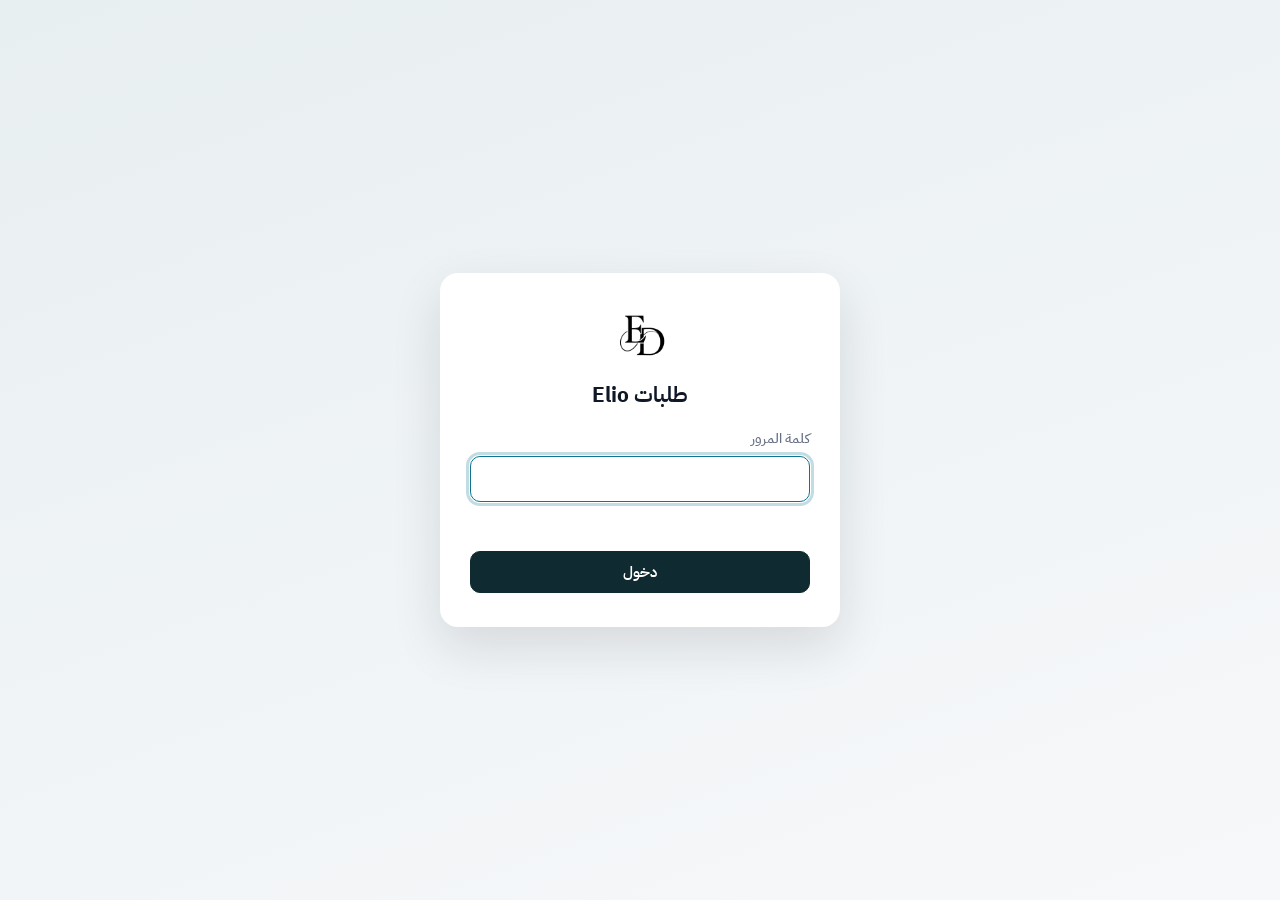
<file: orders-r8k2x7m4q9.html>
<!DOCTYPE html>
<html lang="ar" dir="rtl">
<head>
<meta charset="utf-8">
<meta name="viewport" content="width=device-width, initial-scale=1">
<meta name="robots" content="noindex, nofollow, noarchive">
<title>طلبات Elio</title>
<link rel="icon" type="image/png" href="img/logo.png">
<link rel="preconnect" href="https://fonts.googleapis.com">
<link rel="preconnect" href="https://fonts.gstatic.com" crossorigin>
<link href="https://fonts.googleapis.com/css2?family=IBM+Plex+Sans+Arabic:wght@400;500;600&display=swap" rel="stylesheet">
<style>
:root{--page:#f4f6f8;--card:#fff;--line:#e4e7ec;--text:#101828;--muted:#667085;--ink:#0f2a30;--accent:#0e7490;--cols:112px 180px minmax(220px,1fr) 104px 240px}
*,*::before,*::after{box-sizing:border-box}
[hidden]{display:none!important}
body{margin:0;background:var(--page);color:var(--text);font:15px/1.6 "IBM Plex Sans Arabic",system-ui,"Segoe UI",Tahoma,sans-serif}
h1,h2{margin:0}button,input,select,textarea{font:inherit;color:inherit}
.wrap{max-width:1280px;margin:0 auto;padding:0 20px}.o-wrap{padding-block:20px 64px}
.s0{--c:#d97706;--bg:#fef3c7}.s1{--c:#2563eb;--bg:#dbeafe}.s2{--c:#7c3aed;--bg:#ede9fe}.s3{--c:#0891b2;--bg:#cffafe}.s4{--c:#ea580c;--bg:#ffedd5}.s5{--c:#16a34a;--bg:#dcfce7}.sx{--c:#98a2b3;--bg:#f2f4f7}

/* buttons + forms */
.o-btn{min-height:42px;padding:0 16px;border-radius:10px;border:1px solid var(--ink);background:var(--ink);color:#fff;font-weight:600;cursor:pointer;display:inline-flex;align-items:center;justify-content:center;text-decoration:none;transition:background .15s,border-color .15s}
.o-btn:hover{background:#17414a}.o-btn:disabled{opacity:.55;cursor:wait}
.o-btn--line{background:#fff;color:#344054;border-color:#d0d5dd;font-weight:500}.o-btn--line:hover{background:#f2f4f7}
.sm{min-height:36px;padding:0 12px;font-size:.85rem;border-radius:8px;flex:1 1 auto}
.danger{color:#b42318;border-color:#fda29b}.danger:hover{background:#fef3f2}.o-btn.danger--solid{background:#b42318;border-color:#b42318;color:#fff}.o-btn.danger--solid:hover{background:#912018}
.o-f{display:flex;flex-direction:column;gap:6px;text-align:start}.o-f label{font-size:.85rem;font-weight:500;color:var(--muted)}
input,textarea,select{border:1px solid #d0d5dd;border-radius:10px;background:#fff;padding:10px 12px;min-height:42px;width:100%}
input:focus,textarea:focus,select:focus,.seg button:focus-visible,.o-btn:focus-visible{outline:3px solid rgba(14,116,144,.25);outline-offset:1px;border-color:var(--accent)}
.o-err{margin:0;color:#b42318;font-size:.9rem;min-height:1.2em}.o-note{margin:0;font-size:.9rem;padding:10px 12px;border-radius:10px;background:#f2f4f7}.o-note--warn{background:#fffaeb;color:#93370d}

/* login */
.o-login{min-height:100svh;display:grid;place-items:center;padding:20px;background:linear-gradient(160deg,#e8eff1,#f7f8fa)}
.o-login__card{width:min(400px,100%);background:#fff;border-radius:18px;box-shadow:0 20px 50px rgba(16,24,40,.12);padding:34px 30px;display:flex;flex-direction:column;gap:16px;text-align:center}
.o-login__card img{height:56px;margin:0 auto}.o-login__card h1{font-size:1.3rem}

/* top bar */
.o-bar{position:sticky;top:0;z-index:20;background:rgba(255,255,255,.92);backdrop-filter:blur(8px);border-bottom:1px solid var(--line)}
.o-bar__in{display:flex;align-items:center;gap:10px;flex-wrap:wrap;padding-block:10px}
.o-bar h1{display:flex;align-items:center;gap:10px;font-size:1.1rem;margin-inline-end:auto}.o-logo{height:32px;width:auto}
#stamp{color:var(--muted);font-size:.8rem}
.o-bar button,.o-bar a{height:36px;padding:0 13px;border:1px solid #d0d5dd;border-radius:8px;background:#fff;color:#344054;font-size:.85rem;cursor:pointer;text-decoration:none;display:inline-flex;align-items:center}
.o-bar button:hover,.o-bar a:hover{background:#f2f4f7}

/* KPI cards */
.ord-sum{display:grid;grid-template-columns:repeat(auto-fit,minmax(230px,1fr));gap:12px;margin-block-end:18px}
.chip{display:inline-flex;align-items:center;gap:8px;padding:8px 14px;border:1px solid var(--line);border-radius:999px;background:#fff;color:var(--text);cursor:pointer;white-space:nowrap}
.chip::before{content:"";width:8px;height:8px;border-radius:50%;background:var(--c,#98a2b3)}
.chip span{order:1;color:#344054}.chip b{order:2;font-variant-numeric:tabular-nums}
.chip:hover{background:#f9fafb}.chip[aria-pressed="true"]{background:var(--bg,#eef2f6);border-color:var(--c,#98a2b3)}
.chip[data-f=""]::before{display:none}
.ord-sum .chip{display:flex;flex-direction:column-reverse;align-items:flex-start;gap:4px;padding:16px 18px;border-radius:14px;cursor:default;white-space:normal;box-shadow:0 1px 2px rgba(16,24,40,.04)}
.ord-sum .chip::before{display:none}.ord-sum .chip span{order:0;color:var(--muted);font-size:.85rem}.ord-sum .chip b{order:0;font-size:1.6rem;line-height:1.2;font-weight:700}
.ord-sum .chip:nth-child(-n+2) b::after{content:" ج.م";font-size:.85rem;font-weight:500;color:var(--muted)}
.chip--top summary{cursor:pointer;list-style:none;display:flex;flex-direction:column-reverse;gap:4px}.chip--top summary::-webkit-details-marker{display:none}
.ord-sum .chip--top b{font-size:1.05rem;line-height:1.4}.chip--top div{font-size:.85rem;color:#344054;margin-block-start:6px}
.ord-stats{display:flex;gap:8px;overflow-x:auto;padding-block-end:6px;margin-block-end:8px}
.ord-stats .chip--sum{margin-inline-start:auto;border:0;background:none;cursor:default;color:var(--muted)}.ord-stats .chip--sum::before{display:none}

/* toolbar */
.o-tools{display:flex;gap:10px;flex-wrap:wrap;align-items:center;margin-block:12px 14px}
.o-tools input[type=search]{flex:1;min-width:220px;width:auto;padding-inline-start:38px;background:#fff url("data:image/svg+xml,%3Csvg xmlns='http://www.w3.org/2000/svg' width='16' height='16' viewBox='0 0 24 24' fill='none' stroke='%23667085' stroke-width='2.2' stroke-linecap='round'%3E%3Ccircle cx='11' cy='11' r='7'/%3E%3Cpath d='m20 20-3.5-3.5'/%3E%3C/svg%3E") no-repeat right 12px center}
#fs{display:none}.o-count{color:var(--muted);font-size:.85rem;margin-inline-start:auto}
.seg{display:inline-flex;border:1px solid #d0d5dd;background:#fff;border-radius:10px;overflow:hidden}
.seg button{min-height:40px;padding:0 14px;border:0;border-inline-start:1px solid #d0d5dd;background:none;cursor:pointer;color:#344054}.seg button:first-child{border-inline-start:0}
.seg button[aria-pressed="true"]{background:var(--ink);color:#fff}

/* orders: table on desktop, cards on mobile */
.ord-head{display:none}
.ord-grid{display:flex;flex-direction:column;gap:12px}
.oc{display:grid;grid-template-columns:1fr auto;grid-template-areas:"a t" "c c" "p p" "f f";gap:12px;align-items:start;background:#fff;border:1px solid var(--line);border-radius:14px;padding:16px;box-shadow:0 1px 2px rgba(16,24,40,.04)}
.oc__a{grid-area:a;display:flex;flex-direction:column}.oc__c{grid-area:c}.oc__p{grid-area:p}.oc__f{grid-area:f;display:flex;flex-wrap:wrap;gap:8px}
.oc__n{font-weight:700}.oc__d{color:var(--muted);font-size:.8rem;direction:ltr;text-align:start}
.oc__c strong{font-weight:600}.oc__links{display:flex;gap:12px;flex-wrap:wrap;font-size:.85rem}.oc__links a{color:var(--accent);text-decoration:none}.oc__links a:hover{text-decoration:underline}
.oc__t{grid-area:t;font-weight:700;text-align:end;font-variant-numeric:tabular-nums}.oc__t small{display:block;color:var(--muted);font-weight:400;font-size:.78rem}
.oc__p{list-style:none;margin:0;padding:0;display:flex;flex-direction:column;gap:6px;font-size:.9rem}
.oc__p li{display:grid;grid-template-columns:1fr auto 68px;gap:10px;align-items:baseline}.oc__p small{color:var(--muted)}
.p-q{background:#f2f4f7;border-radius:6px;padding:0 8px;font-weight:600;font-size:.82rem}.p-pr{text-align:end;color:var(--muted);font-variant-numeric:tabular-nums}
.st{appearance:none;-webkit-appearance:none;flex:1 1 100%;min-height:38px;width:100%;padding:0 14px;padding-inline-end:34px;border:0;border-radius:999px;font-weight:600;font-size:.88rem;cursor:pointer;background:var(--bg,#f2f4f7) url("data:image/svg+xml,%3Csvg xmlns='http://www.w3.org/2000/svg' width='12' height='12' viewBox='0 0 24 24' fill='none' stroke='%23475467' stroke-width='3' stroke-linecap='round' stroke-linejoin='round'%3E%3Cpath d='m6 9 6 6 6-6'/%3E%3C/svg%3E") no-repeat left 12px center;color:var(--c,#344054);color:color-mix(in srgb,var(--c,#344054) 62%,#000)}
.st:disabled{opacity:.6;cursor:wait}
.ord-empty{text-align:center;padding:56px 16px;color:var(--muted);background:#fff;border:1px dashed #d0d5dd;border-radius:14px}

/* details dialog */
.o-dlg{position:fixed;inset:0;z-index:50;display:grid;place-items:center;padding:16px;background:rgba(16,24,40,.5);backdrop-filter:blur(2px)}
.od{width:min(660px,100%);max-height:calc(100svh - 32px);overflow:auto;background:#fff;border-radius:18px;border-block-start:5px solid var(--c,var(--ink));padding:26px;display:flex;flex-direction:column;gap:16px;box-shadow:0 24px 60px rgba(16,24,40,.25)}
.od h2{font-size:1.25rem}
.od dl{display:grid;grid-template-columns:130px 1fr;gap:10px 14px;margin:0;padding:14px 0;border-block:1px solid var(--line)}
.od dt{color:var(--muted);font-size:.85rem}.od dd{margin:0;word-break:break-word;white-space:pre-line}.od dd .oc__p{gap:4px}
.od__row2{display:grid;grid-template-columns:1fr 1fr;gap:12px}.od__acts{display:flex;gap:8px;flex-wrap:wrap}
.od .st{border-radius:10px;min-height:42px}.od textarea{resize:vertical}
.od__confirm{border:1px solid #fda29b;background:#fef3f2;padding:14px 16px;border-radius:12px}.od__confirm p{margin:0 0 12px}
.o-form__foot{display:flex;gap:10px;flex-wrap:wrap}.o-form__foot .o-btn{min-width:110px}
.o-toast{position:fixed;inset-inline:0;bottom:24px;margin:auto;width:max-content;max-width:calc(100% - 32px);background:#101828;color:#fff;padding:11px 20px;border-radius:999px;font-size:.9rem;z-index:100;box-shadow:0 10px 30px rgba(16,24,40,.3)}

@media (max-width:640px){#stamp{display:none}.od{padding:18px}.od__row2{grid-template-columns:1fr}.od dl{grid-template-columns:96px 1fr}.o-count{margin:0}}
@media (min-width:960px){
.ord-head{display:grid;grid-template-columns:var(--cols);gap:16px;padding:11px 20px;background:#f9fafb;border:1px solid var(--line);border-bottom:0;border-radius:14px 14px 0 0;color:var(--muted);font-size:.78rem;font-weight:600}
.ord-grid{gap:0;background:#fff;border:1px solid var(--line);border-radius:0 0 14px 14px;overflow:hidden}
.oc{grid-template-columns:var(--cols);grid-template-areas:"a c p t f";gap:16px;border:0;border-bottom:1px solid var(--line);border-radius:0;padding:16px 20px;box-shadow:none;position:relative}
.oc:last-child{border-bottom:0}.oc:hover{background:#fafbfc}
.oc::before{content:"";position:absolute;inset-block:12px;inset-inline-start:0;width:3px;border-radius:0 3px 3px 0;background:var(--c,transparent)}
.oc__t{text-align:start}.ord-empty{border:0;border-radius:0}}
</style>
</head>
<body>
<div id="app"></div>
<div class="o-toast" id="toast" hidden></div>

<script src="js/config.js"></script>
<script>
(function () {
"use strict";

const $ = (s, r) => (r || document).querySelector(s);
const esc = s => String(s == null ? "" : s).replace(/[&<>"']/g, c => ({ "&": "&amp;", "<": "&lt;", ">": "&gt;", '"': "&quot;", "'": "&#39;" }[c]));
const fmt = n => Number(n || 0).toLocaleString("en-US");
const digits = s => String(s || "").replace(/\D/g, "");
const app = $("#app");
const toast = m => { const t = $("#toast"); t.textContent = m; t.hidden = false; clearTimeout(toast.t); toast.t = setTimeout(() => { t.hidden = true; }, 3000); };

const ENDPOINT = (typeof SITE_CONFIG !== "undefined" && SITE_CONFIG.orderSync && SITE_CONFIG.orderSync.webhookUrl) || "";
const PW_KEY = "Elio_orders_pw";
const store = {
  get() { try { return sessionStorage.getItem(PW_KEY) || ""; } catch (e) { return ""; } },
  set(v) { try { if (v) sessionStorage.setItem(PW_KEY, v); else sessionStorage.removeItem(PW_KEY); } catch (e) { /* storage blocked */ } }
};

let pw = "";
let orders = [];
let statuses = ["طلب جديد", "جاري التجهيز", "جاهز للشحن", "تم الشحن", "في الطريق", "تم التسليم"];
let fQ = "", fStatus = "";
let seen = null, timer = null, versionOk = false, lastLoad = 0, lastFocus = null;

/* ---------- not configured ---------- */
if (!ENDPOINT || ENDPOINT.includes("PASTE_YOUR")) {
  app.innerHTML = `<div class="o-login"><div class="o-login__card"><img src="img/logo.png" alt=""><h1>الصفحة غير متوصلة بالشيت</h1>
    <p class="o-note o-note--warn">لازم تحط رابط Google Apps Script في <b dir="ltr">orderSync.webhookUrl</b> جوه <b dir="ltr">js/config.js</b>. الخطوات في <b dir="ltr">GOOGLE_SHEETS_SETUP.md</b>.</p></div></div>`;
  return;
}

/* ---------- talking to Apps Script ---------- */
async function call(url, opts) {
  const ctl = new AbortController();
  const t = setTimeout(() => ctl.abort(), 30000);
  try { return await fetch(url, Object.assign({ signal: ctl.signal }, opts)); }
  finally { clearTimeout(t); }
}

// An old version of Code.gs would treat our request as a NEW ORDER and write a
// blank row. So we first make sure the new version is deployed.
async function checkVersion() {
  if (versionOk) return;
  let j = null;
  try { const r = await call(ENDPOINT, { method: "GET", cache: "no-store" }); j = await r.json(); } catch (e) { /* handled below */ }
  if (!j || j.app !== "elio-orders" || !(j.version >= 2)) {
    throw { code: "version", message: "تعذّر الاتصال بالسكريبت. لو لسه ما عملتش Deploy لنسخة جديدة من Code.gs اعمل كده الأول (Deploy ← Manage deployments ← Edit ← New version)، أو اتأكد من النت." };
  }
  if (j.hasPassword === false) {
    throw { code: "setup", message: "السكريبت شغال بس مفيهوش كلمة مرور. افتح Code.gs جوه Apps Script واكتب الباسورد في السطر ADMIN_PASSWORD_LOCAL، وبعدين Deploy ← Manage deployments ← Edit ← New version." };
  }
  versionOk = true;
}

async function api(body) {
  await checkVersion();
  let j;
  try {
    const r = await call(ENDPOINT, {
      method: "POST",
      headers: { "Content-Type": "text/plain;charset=utf-8" },
      body: JSON.stringify(Object.assign({ pw: pw }, body))
    });
    j = await r.json();
  } catch (e) { throw { code: "net", message: "تعذّر الاتصال. اتأكد من النت وجرّب تاني." }; }
  if (!j || j.status !== "ok") throw { code: (j && j.code) || "error", message: (j && j.message) || "حصل خطأ غير متوقع." };
  return j;
}

async function load() {
  const j = await api({ action: "list" });
  if (j.statuses && j.statuses.length) statuses = j.statuses;
  const incoming = j.orders || [];
  if (seen) {
    const fresh = incoming.filter(o => !seen.has(o.key)).length;
    if (fresh) {
      toast(fresh === 1 ? "وصل طلب جديد" : "وصل " + fresh + " طلبات جديدة");
      chime();
      if (document.hidden) { newCount += fresh; document.title = "(" + newCount + ") طلبات Elio"; }
    }
  }
  seen = new Set(incoming.map(o => o.key));
  orders = incoming.map(prep).sort((a, b) => b.n - a.n);
  lastLoad = Date.now();
}

function handleErr(e) {
  const msg = (e && e.message) || "حصل خطأ غير متوقع.";
  if (e && e.code === "auth") { pw = ""; store.set(""); showLogin("كلمة المرور غير صحيحة."); return; }
  if (e && e.code === "stale") { toast(msg); load().then(refreshView).catch(() => {}); return; }
  toast(msg);
}

/* ---------- login ---------- */
function showLogin(msg, warn) {
  clearInterval(timer);
  seen = null;
  app.innerHTML = `<div class="o-login"><form class="o-login__card" id="lf" novalidate>
    <img src="img/logo.png" alt=""><h1>طلبات Elio</h1>
    <div class="o-f"><label for="pw">كلمة المرور</label><input id="pw" type="password" autocomplete="current-password" dir="ltr"></div>
    ${warn ? `<p class="o-note o-note--warn">${esc(warn)}</p>` : ""}
    <p class="o-err" id="err" role="alert">${esc(msg || "")}</p>
    <button class="o-btn" type="submit" id="go">دخول</button></form></div>`;
  $("#pw").focus();
  $("#lf").addEventListener("submit", async ev => {
    ev.preventDefault();
    const v = $("#pw").value;
    if (!v) { $("#err").textContent = "اكتب كلمة المرور."; return; }
    $("#go").disabled = true; $("#go").textContent = "جاري الدخول..."; $("#err").textContent = "";
    pw = v;
    try { await load(); store.set(pw); showApp(); }
    catch (e) {
      pw = "";
      $("#err").textContent = e.code === "auth" ? "كلمة المرور غير صحيحة." : e.message;
      $("#go").disabled = false; $("#go").textContent = "دخول";
    }
  });
}

/* ---------- main screen ---------- */
function showApp() {
  app.innerHTML = `<header class="o-bar"><div class="wrap o-bar__in">
      <h1><img class="o-logo" src="img/logo.png" alt="">طلبات Elio</h1>
      <span id="stamp"></span><button id="snd" type="button"></button><button id="rf" type="button">تحديث</button>
      <a href="index.html" target="_blank" rel="noopener">عرض الموقع</a><button id="out" type="button">خروج</button></div></header>
    <div class="wrap o-wrap">
      <div class="ord-sum" id="sum"></div><div class="ord-stats" id="stats"></div>
      <div class="o-tools"><input type="search" id="q" placeholder="ابحث بالاسم أو التليفون أو المنتج أو رقم الطلب" aria-label="بحث">
        <select id="fs" aria-label="فلتر الحالة"></select><div class="seg" id="seg">${[["all","الكل"],["today","النهارده"],["week","آخر 7 أيام"],["month","الشهر"]].map(([k, l]) => `<button type="button" data-d="${k}" aria-pressed="${fDate === k}">${l}</button>`).join("")}</div><button class="o-btn o-btn--line" id="ex" type="button">تصدير Excel</button><span class="o-count" id="cnt"></span></div>
      <div class="ord-head"><span>الطلب</span><span>العميل</span><span>المنتجات</span><span>الإجمالي</span><span>الحالة والإجراءات</span></div><div class="ord-grid" id="list"></div></div>
    <div class="o-dlg" id="dlg" hidden></div>`;
  $("#fs").innerHTML = `<option value="">كل الحالات</option>` + statuses.map(s => `<option value="${esc(s)}">${esc(s)}</option>`).join("");
  $("#fs").value = fStatus;
  $("#q").value = fQ;

  const sndLabel = () => { $("#snd").textContent = "الصوت: " + (snd ? "شغال" : "مقفول"); };
  sndLabel();
  $("#snd").onclick = () => { snd = !snd; try { localStorage.setItem("Elio_orders_snd", snd ? "1" : "0"); } catch (e) { /* ignore */ } sndLabel(); unlock(); if (snd) chime(); };
  $("#ex").onclick = exportCsv;
  $("#seg").addEventListener("click", e => {
    const b = e.target.closest("[data-d]"); if (!b) return;
    fDate = b.dataset.d; $("#seg").querySelectorAll("button").forEach(x => x.setAttribute("aria-pressed", x === b)); refreshView();
  });
  $("#out").onclick = () => { store.set(""); pw = ""; orders = []; showLogin(); };
  $("#rf").onclick = async () => {
    const b = $("#rf"); b.disabled = true;
    try { await load(); refreshView(); toast("تم التحديث"); } catch (e) { handleErr(e); }
    b.disabled = false;
  };
  $("#q").addEventListener("input", e => { fQ = e.target.value; renderList(); });
  $("#fs").addEventListener("change", e => { fStatus = e.target.value; renderStats(); renderList(); });
  $("#stats").addEventListener("click", e => {
    const b = e.target.closest("[data-f]"); if (!b) return;
    fStatus = fStatus === b.dataset.f ? "" : b.dataset.f;
    $("#fs").value = fStatus; renderStats(); renderList();
  });
  $("#list").addEventListener("change", e => {
    const s = e.target.closest("select[data-st]");
    if (s) changeStatus(Number(s.dataset.st), s.value, s);
  });
  $("#list").addEventListener("click", e => {
    const p = e.target.closest("[data-pr]");
    if (p) { const po = orders.find(x => x.row === Number(p.dataset.pr)); if (po) printDoc(po, "inv"); return; }
    const b = e.target.closest("[data-open]");
    if (b) { lastFocus = b; openDlg(Number(b.dataset.open)); }
  });
  $("#dlg").addEventListener("click", e => { if (e.target === $("#dlg")) closeDlg(); });

  refreshView();
  clearInterval(timer);
  timer = setInterval(tick, 45000);
}

function tick() {
  load().then(refreshView).catch(e => { if (e && e.code === "auth") handleErr(e); });
}
document.addEventListener("visibilitychange", () => {
  if (document.hidden) return;
  newCount = 0; document.title = "طلبات Elio";
  if (pw && $("#list") && Date.now() - lastLoad > 30000) tick();
});
document.addEventListener("keydown", e => { if (e.key === "Escape" && $("#dlg") && !$("#dlg").hidden) closeDlg(); });

function refreshView() {
  if (!$("#list")) return;
  renderSum(); renderStats(); renderList();
  const d = new Date(lastLoad);
  $("#stamp").textContent = "آخر تحديث " + String(d.getHours()).padStart(2, "0") + ":" + String(d.getMinutes()).padStart(2, "0");
}

const cls = status => { const i = statuses.indexOf(status); return i >= 0 ? "s" + (i % 6) : "sx"; };

function renderStats() {
  const counts = {}, base = orders.filter(inRange);
  base.forEach(o => { counts[o.status] = (counts[o.status] || 0) + 1; });
  $("#stats").innerHTML =
    `<button type="button" class="chip" data-f="" aria-pressed="${fStatus === ""}"><b>${base.length}</b><span>الكل</span></button>` +
    statuses.map((s, i) => `<button type="button" class="chip s${i % 6}" data-f="${esc(s)}" aria-pressed="${fStatus === s}"><b>${counts[s] || 0}</b><span>${esc(s)}</span></button>`).join("") +
    `<div class="chip chip--sum"><b>${fmt(base.reduce((a, o) => a + o.total, 0))}</b><span>إجمالي المبيعات (${base.length} طلب)</span></div>`;
}

function waNum(p) {
  let d = digits(p);
  if (!d) return "";
  if (d.startsWith("00")) d = d.slice(2);
  else if (d.startsWith("0")) d = "20" + d.slice(1);
  else if (/^1\d{9}$/.test(d)) d = "20" + d;
  return d;
}

function statusSelect(o, attrs) {
  const list = statuses.slice();
  let blank = "";
  if (!o.status) blank = `<option value="" selected disabled>بدون حالة</option>`;
  else if (list.indexOf(o.status) < 0) list.push(o.status);
  return `<select class="st" ${attrs} aria-label="حالة الطلب">${blank}` +
    list.map(s => `<option value="${esc(s)}"${s === o.status ? " selected" : ""}>${esc(s)}</option>`).join("") + `</select>`;
}

function contactLinks(o) {
  const wa = waNum(o.phone);
  return (o.phone ? `<a href="tel:${digits(o.phone)}" dir="ltr">${esc(o.phone)}</a>` : "") +
    (wa ? `<a href="https://wa.me/${wa}?text=${encodeURIComponent("أهلاً " + o.name + "، بخصوص طلبك رقم " + o.n + " من Elio")}" target="_blank" rel="noopener">واتساب</a>` : "");
}

function card(o) {
  const wl = waLink(o);
  return `<article class="oc ${cls(o.status)}">
    <div class="oc__a"><span class="oc__n">#${o.n}</span><span class="oc__d">${esc(o.date)}</span></div>
    <div class="oc__c"><strong>${esc(o.name) || "—"}</strong><div class="oc__links">${contactLinks(o)}</div></div>
    ${itemsHtml(o)}
    <div class="oc__t">${fmt(o.total)} ج.م<small>كمية ${o.qty}</small></div>
    <div class="oc__f">${statusSelect(o, `data-st="${o.row}"`)}${wl ? `<a class="o-btn o-btn--line sm" href="${wl}" target="_blank" rel="noopener">رسالة</a>` : ""}<button class="o-btn o-btn--line sm" type="button" data-pr="${o.row}">طباعة</button><button class="o-btn o-btn--line sm" type="button" data-open="${o.row}">التفاصيل</button></div>
  </article>`;
}

function renderList() {
  const q = fQ.trim().toLowerCase();
  shown = orders.filter(o => inRange(o) && (!fStatus || o.status === fStatus) &&
    (!q || [o.n, o.name, o.phone, o.email, o.items, o.address, o.tracking, o.notes].join(" ").toLowerCase().includes(q)));
  $("#cnt").textContent = shown.length + " طلب";
  $("#ex").textContent = "تصدير Excel (" + shown.length + ")";
  $("#list").innerHTML = shown.length ? shown.map(card).join("") :
    `<div class="ord-empty">${orders.length ? "مفيش طلبات مطابقة للبحث." : "لسه مفيش طلبات في الشيت."}</div>`;
}

/* ---------- change status ---------- */
async function changeStatus(row, value, sel) {
  const o = orders.find(x => x.row === row);
  if (!o || o.status === value) return;
  const prev = o.status;
  sel.disabled = true;
  try {
    const j = await api({ action: "update", row: o.row, key: o.key, status: value });
    Object.assign(o, j.order);
    toast("تم تحديث الحالة: " + value);
    refreshView();
  } catch (e) {
    sel.value = prev;
    handleErr(e);
  }
  sel.disabled = false;
}

/* ---------- details dialog ---------- */
function openDlg(row) {
  const o = orders.find(x => x.row === row);
  if (!o) return;
  const dd = (label, val, html) => (val || html) ? `<dt>${label}</dt><dd>${html || esc(val)}</dd>` : "";
  const dlg = $("#dlg");
  dlg.innerHTML = `<form class="od ${cls(o.status)}" id="odf" novalidate>
    <h2>طلب #${o.n} — ${esc(o.name) || "بدون اسم"}</h2>
    <dl>
      ${dd("تاريخ الطلب", o.date)}
      ${dd("التليفون", "", `<span class="oc__links">${contactLinks(o)}</span>`)}
      ${dd("الإيميل", o.email)}
      ${dd("العنوان", o.address)}
      ${dd("المنتجات", "", itemsHtml(o))}
      ${dd("الكمية", String(o.qty))}
      ${dd("الإجمالي", fmt(o.total) + " ج.م")}
      ${dd("ملاحظات العميل", o.notes)}
      ${dd("التسليم المتوقع", o.expected)}
      ${dd("تاريخ الشحن", o.shipped)}
      ${dd("تاريخ الوصول", o.arrived)}
      ${dd("آخر تحديث", o.updated)}
    </dl>
    <div class="o-f"><label for="ds">الحالة</label>${statusSelect(o, 'id="ds"')}</div>
    <div class="od__row2">
      <div class="o-f"><label for="dsh">شركة الشحن</label><input id="dsh" type="text" maxlength="100" value="${esc(o.shipper)}"></div>
      <div class="o-f"><label for="dtr">رقم التتبع</label><input id="dtr" type="text" maxlength="100" dir="ltr" value="${esc(o.tracking)}"></div>
    </div>
    <div class="o-f"><label for="dmsg">رسالة واتساب للعميل (بتتغيّر مع الحالة، وتقدر تعدّلها)</label><textarea id="dmsg" rows="5">${esc(waText(o))}</textarea></div>
    <div class="od__acts"><button class="o-btn o-btn--line" type="button" id="dwa">فتح واتساب</button><button class="o-btn o-btn--line" type="button" id="dpi">طباعة فاتورة</button><button class="o-btn o-btn--line" type="button" id="dpp">طباعة ورقة تجهيز</button><button class="o-btn o-btn--line danger" type="button" id="ddel">حذف الأوردر</button></div>
    <p class="o-err" id="derr" role="alert"></p>
    <div class="o-form__foot"><button class="o-btn" type="submit" id="dsave">حفظ</button><button class="o-btn o-btn--line" type="button" id="dclose">إغلاق</button></div>
  </form>`;
  dlg.hidden = false;
  $("#dclose").onclick = closeDlg;
  const cur0 = () => orders.find(x => x.row === row) || o;
  const draft = () => Object.assign({}, cur0(), { status: $("#ds").value || cur0().status, shipper: $("#dsh").value.trim(), tracking: $("#dtr").value.trim() });
  ["#ds", "#dsh", "#dtr"].forEach(sel => ["input", "change"].forEach(ev => $(sel).addEventListener(ev, () => { $("#dmsg").value = waText(draft()); })));
  $("#dwa").onclick = () => { const u = waLink(o, $("#dmsg").value); if (u) window.open(u, "_blank", "noopener"); else toast("مفيش رقم تليفون للأوردر ده."); };
  $("#dpi").onclick = () => printDoc(cur0(), "inv");
  $("#dpp").onclick = () => printDoc(cur0(), "prep");
  $("#ddel").onclick = () => {
    const c = cur0(), acts = $("#ddel").parentNode, box = document.createElement("div");
    box.className = "od__confirm"; box.setAttribute("role", "alertdialog");
    box.innerHTML = `<p>متأكد إنك عايز تحذف طلب #${c.n} (${esc(c.name) || "بدون اسم"})؟ هيتشال من الشيت، وهتلاقي نسخة منه في شيت "المحذوفات".</p><div class="od__acts"><button type="button" class="o-btn danger--solid" id="dyes">نعم، احذف الأوردر</button><button type="button" class="o-btn o-btn--line" id="dno">لأ، رجوع</button></div>`;
    acts.style.display = "none"; acts.after(box);
    $("#dno").onclick = () => { box.remove(); acts.style.display = ""; };
    $("#dyes").onclick = async () => {
      $("#dyes").disabled = true; $("#derr").textContent = "";
      try {
        await api({ action: "delete", row: c.row, key: c.key });
        orders = orders.filter(x => x.row !== c.row);
        closeDlg(); refreshView(); toast("تم حذف الطلب #" + c.n);
      } catch (e) {
        if (e.code === "auth" || e.code === "stale") { closeDlg(); handleErr(e); return; }
        $("#derr").textContent = e.code === "action" ? "السكريبت قديم: الصق Code.gs الجديد وانشره (Deploy ← Manage deployments ← Edit ← New version) عشان الحذف يشتغل." : e.message;
        $("#dyes").disabled = false;
      }
    };
  };
  $("#ds").focus();
  $("#odf").addEventListener("submit", async ev => {
    ev.preventDefault();
    const cur = orders.find(x => x.row === row) || o;
    const status = $("#ds").value, shipper = $("#dsh").value.trim(), tracking = $("#dtr").value.trim();
    const body = { action: "update", row: cur.row, key: cur.key, shipper: shipper, tracking: tracking };
    if (status && status !== cur.status) body.status = status;
    if (!body.status && shipper === cur.shipper && tracking === cur.tracking) { closeDlg(); return; }
    $("#dsave").disabled = true; $("#dsave").textContent = "جاري الحفظ..."; $("#derr").textContent = "";
    try {
      const j = await api(body);
      Object.assign(cur, j.order);
      closeDlg(); refreshView(); toast("تم الحفظ");
    } catch (e) {
      if (e.code === "auth" || e.code === "stale") { closeDlg(); handleErr(e); return; }
      $("#derr").textContent = e.message;
      $("#dsave").disabled = false; $("#dsave").textContent = "حفظ";
    }
  });
}

function closeDlg() {
  const dlg = $("#dlg");
  dlg.hidden = true; dlg.innerHTML = "";
  if (lastFocus && document.contains(lastFocus)) lastFocus.focus();
}

/* ---------- items, dates, WhatsApp text, summary, print, export, sound ---------- */
let fDate = "all", shown = [], snd = true, actx = null, newCount = 0;
try { snd = localStorage.getItem("Elio_orders_snd") !== "0"; } catch (e) { /* storage blocked */ }

function parseItems(t) {
  return String(t || "").split("\n").map(l => l.trim()).filter(Boolean).map(l => {
    const m = l.match(/^(.*) \(([^()]*)\) x(\d+) — (.*)$/);
    if (!m) return { raw: l };
    const p = parseFloat(m[4].replace(/[^\d.]/g, ""));
    return { name: m[1], brand: m[2], qty: +m[3], price: isNaN(p) ? null : p };
  });
}
function parseDate(s) {
  let m = String(s).match(/^(\d{4})-(\d{2})-(\d{2})(?:[ T](\d{2}):(\d{2}))?/);
  if (m) return new Date(+m[1], m[2] - 1, +m[3], +(m[4] || 0), +(m[5] || 0)).getTime();
  m = String(s).match(/^(\d{1,2})\/(\d{1,2})\/(\d{4})/);
  return m ? new Date(+m[3], m[2] - 1, +m[1]).getTime() : null;
}
const prep = o => { o._items = parseItems(o.items); o._ts = parseDate(o.date); return o; };

const itemsHtml = o => `<ul class="oc__p">${o._items.map(i => i.raw
  ? `<li><span class="p-n">${esc(i.raw)}</span></li>`
  : `<li><span class="p-n">${esc(i.name)}${i.brand ? ` <small>${esc(i.brand)}</small>` : ""}</span><span class="p-q">×${i.qty}</span><span class="p-pr">${i.price == null ? "—" : fmt(i.price * i.qty)}</span></li>`).join("")}</ul>`;

function waText(o) {
  const hi = "أهلاً " + (o.name || "") + "،\n", ref = "طلبك رقم #" + o.n + " من Elio";
  const tr = (o.shipper ? "\nشركة الشحن: " + o.shipper : "") + (o.tracking ? "\nرقم التتبع: " + o.tracking : "");
  const T = {
    "طلب جديد": `وصلنا ${ref} وجاري مراجعته، وهنأكد معاك التفاصيل قريب.\nالإجمالي: ${fmt(o.total)} ج.م`,
    "جاري التجهيز": `${ref} بيتجهّز دلوقتي، وهنبلغك أول ما يتشحن.`,
    "جاهز للشحن": `${ref} جاهز للشحن وهيتسلّم لشركة الشحن قريب.`,
    "تم الشحن": `${ref} اتشحن بالفعل.${tr}`,
    "في الطريق": `${ref} في الطريق ليك دلوقتي.${tr}\nيا ريت تتأكد إن حد موجود يستلمه.`,
    "تم التسليم": `${ref} اتسلّم. شكرًا لثقتك في Elio، ويسعدنا نسمع رأيك.`
  };
  return hi + (T[o.status] || `بخصوص ${ref}: حالة الطلب دلوقتي "${o.status}".`);
}
const waLink = (o, text) => { const w = waNum(o.phone); return w ? "https://wa.me/" + w + "?text=" + encodeURIComponent(text == null ? waText(o) : text) : ""; };

function inRange(o) {
  if (fDate === "all") return true;
  if (o._ts == null) return false;
  const n = new Date(), day = new Date(n.getFullYear(), n.getMonth(), n.getDate()).getTime();
  return fDate === "today" ? o._ts >= day : fDate === "week" ? o._ts >= day - 6 * 864e5 : o._ts >= new Date(n.getFullYear(), n.getMonth(), 1).getTime();
}

function renderSum() {
  const n = new Date(), day = new Date(n.getFullYear(), n.getMonth(), n.getDate()).getTime(), mon = new Date(n.getFullYear(), n.getMonth(), 1).getTime();
  const agg = from => orders.filter(o => o._ts != null && o._ts >= from).reduce((a, o) => (a.s += o.total, a.c++, a), { s: 0, c: 0 });
  const t = agg(day), m = agg(mon), top = {};
  orders.filter(inRange).forEach(o => o._items.forEach(i => {
    if (i.raw) return;
    const k = i.name + (i.brand ? " (" + i.brand + ")" : ""), x = top[k] || (top[k] = { q: 0, r: 0 });
    x.q += i.qty; x.r += (i.price || 0) * i.qty;
  }));
  const tp = Object.entries(top).sort((a, b) => b[1].q - a[1].q).slice(0, 5);
  const lbl = { all: "كل الوقت", today: "النهارده", week: "آخر 7 أيام", month: "الشهر" }[fDate];
  $("#sum").innerHTML =
    `<div class="chip chip--sum"><b>${fmt(t.s)}</b><span>مبيعات النهارده · ${t.c} طلب</span></div>` +
    `<div class="chip chip--sum"><b>${fmt(m.s)}</b><span>مبيعات الشهر · ${m.c} طلب</span></div>` +
    `<details class="chip chip--sum chip--top"><summary><b>${tp[0] ? esc(tp[0][0]) + " ×" + tp[0][1].q : "—"}</b><span>أكتر منتج مبيعًا (${lbl}) · اضغط للتفاصيل</span></summary>` +
    tp.map(([k, v], i) => `<div>${i + 1}. ${esc(k)} — ×${v.q} (${fmt(v.r)} ج.م)</div>`).join("") + `</details>`;
}

function printDoc(o, kind) {
  const w = window.open("", "_blank");
  if (!w) { toast("المتصفح منع نافذة الطباعة، اسمح بالنوافذ المنبثقة وجرّب تاني."); return; }
  const P = kind === "prep", logo = new URL("img/logo.png", location.href).href, dash = "—";
  const rows = o._items.map(i => i.raw ? `<tr><td colspan="${P ? 4 : 5}">${esc(i.raw)}</td></tr>`
    : P ? `<tr><td class="bx">☐</td><td>${esc(i.name)}</td><td>${esc(i.brand)}</td><td class="q">×${i.qty}</td></tr>`
        : `<tr><td>${esc(i.name)}</td><td>${esc(i.brand)}</td><td>${i.qty}</td><td>${i.price == null ? dash : fmt(i.price)}</td><td>${i.price == null ? dash : fmt(i.price * i.qty)}</td></tr>`).join("");
  w.document.write(`<!DOCTYPE html><html lang="ar" dir="rtl"><head><meta charset="utf-8"><title>${P ? "ورقة تجهيز" : "فاتورة"} #${o.n}</title><style>
@page{size:A4;margin:14mm}body{font-family:"IBM Plex Sans Arabic",Tahoma,Arial,sans-serif;color:#111;font-size:14px}
header{display:flex;align-items:center;gap:14px;border-bottom:2px solid #111;padding-bottom:10px;margin-bottom:14px}header img{height:54px}header h1{font-size:22px;margin:0 0 2px}header p{margin:0;color:#555}
.info{display:grid;grid-template-columns:1fr 1fr;gap:6px 24px;margin-bottom:14px}.info b{color:#555;font-weight:500}
table{width:100%;border-collapse:collapse}th,td{border:1px solid #bbb;padding:7px 9px;text-align:start}th{background:#eee}
.q{font-size:${P ? 22 : 14}px;font-weight:700}.bx{width:28px;font-size:20px;text-align:center}
.tot{text-align:end;font-size:18px;font-weight:700;margin:12px 0}.note{border:1px dashed #888;padding:8px 10px;margin-top:12px}.sig{margin-top:30px;display:flex;gap:40px}
</style></head><body>
<header><img src="${logo}" alt=""><div><h1>${P ? "ورقة تجهيز" : "فاتورة"} — طلب #${o.n}</h1><p>${esc(o.date)}</p></div></header>
<div class="info"><div><b>العميل:</b> ${esc(o.name)}</div><div><b>التليفون:</b> <span dir="ltr">${esc(o.phone)}</span></div>
<div style="grid-column:1/-1"><b>العنوان:</b> ${esc(o.address) || dash}</div>${o.email && !P ? `<div><b>الإيميل:</b> ${esc(o.email)}</div>` : ""}
<div><b>شركة الشحن:</b> ${esc(o.shipper) || "________"} &nbsp; <b>رقم التتبع:</b> ${esc(o.tracking) || "________"}</div></div>
<table><thead><tr>${P ? "<th></th><th>المنتج</th><th>الماركة</th><th>الكمية</th>" : "<th>المنتج</th><th>الماركة</th><th>الكمية</th><th>سعر الوحدة</th><th>الإجمالي</th>"}</tr></thead><tbody>${rows}</tbody></table>
${P ? "" : `<div class="tot">الإجمالي: ${fmt(o.total)} ج.م</div>`}${o.notes ? `<div class="note"><b>ملاحظات العميل:</b> ${esc(o.notes)}</div>` : ""}
${P ? `<div class="sig"><span>جهّزه: ________</span><span>راجعه: ________</span></div>` : `<p style="text-align:center;color:#555;margin-top:30px">شكرًا لثقتكم في Elio</p>`}
<script>addEventListener("load",function(){setTimeout(function(){print()},400)})<\/script></body></html>`);
  w.document.close();
}

// CSV with a BOM so Excel opens Arabic correctly. Cells that could run as formulas are neutralised,
// and phones are written as ="0101..." so Excel keeps the leading 0.
function exportCsv() {
  const cell = v => { let s = String(v == null ? "" : v); if (/^[=@\t\r]/.test(s) || (/^[+-]/.test(s) && !/^[+-]?[\d\s().-]+$/.test(s))) s = "'" + s; return '"' + s.replace(/"/g, '""') + '"'; };
  const ph = p => { const d = String(p || "").replace(/[^\d+]/g, ""); return d ? '"=""' + d + '"""' : '""'; };
  const head = ["رقم", "التاريخ", "العميل", "التليفون", "الإيميل", "العنوان", "المنتجات", "الكمية", "الإجمالي", "الحالة", "شركة الشحن", "رقم التتبع", "تاريخ الشحن", "تاريخ الوصول", "ملاحظات"];
  const lines = [head.map(cell).join(",")].concat(shown.map(o =>
    [o.n, o.date, o.name, o.phone, o.email, o.address, o.items.replace(/\n/g, " | "), o.qty, o.total, o.status, o.shipper, o.tracking, o.shipped, o.arrived, o.notes]
      .map((v, i) => i === 3 ? ph(v) : cell(v)).join(",")));
  const a = document.createElement("a");
  a.href = URL.createObjectURL(new Blob(["\ufeff" + lines.join("\r\n")], { type: "text/csv;charset=utf-8" }));
  a.download = "Elio-orders-" + new Date().toISOString().slice(0, 10) + ".csv";
  a.click();
  setTimeout(() => URL.revokeObjectURL(a.href), 2000);
}

const unlock = () => { try { actx = actx || new (window.AudioContext || window.webkitAudioContext)(); if (actx.state === "suspended") actx.resume(); } catch (e) { /* no audio */ } };
["pointerdown", "keydown"].forEach(ev => document.addEventListener(ev, unlock, { once: true }));
function chime() {
  if (!snd || !actx) return;
  [[880, 0], [1175, 0.18]].forEach(([f, t]) => {
    const o = actx.createOscillator(), g = actx.createGain(), s = actx.currentTime + t;
    o.frequency.value = f; o.connect(g); g.connect(actx.destination);
    g.gain.setValueAtTime(0.0001, s); g.gain.exponentialRampToValueAtTime(0.3, s + 0.02); g.gain.exponentialRampToValueAtTime(0.0001, s + 0.35);
    o.start(s); o.stop(s + 0.4);
  });
}

/* ---------- start ---------- */
pw = store.get();
if (pw) {
  app.innerHTML = `<div class="o-login"><p style="color:#667085">جاري التحميل...</p></div>`;
  load().then(showApp).catch(e => { pw = ""; store.set(""); showLogin(e.code === "auth" ? "" : e.message); });
} else {
  showLogin();
}
})();
</script>
</body>
</html>
</file>
